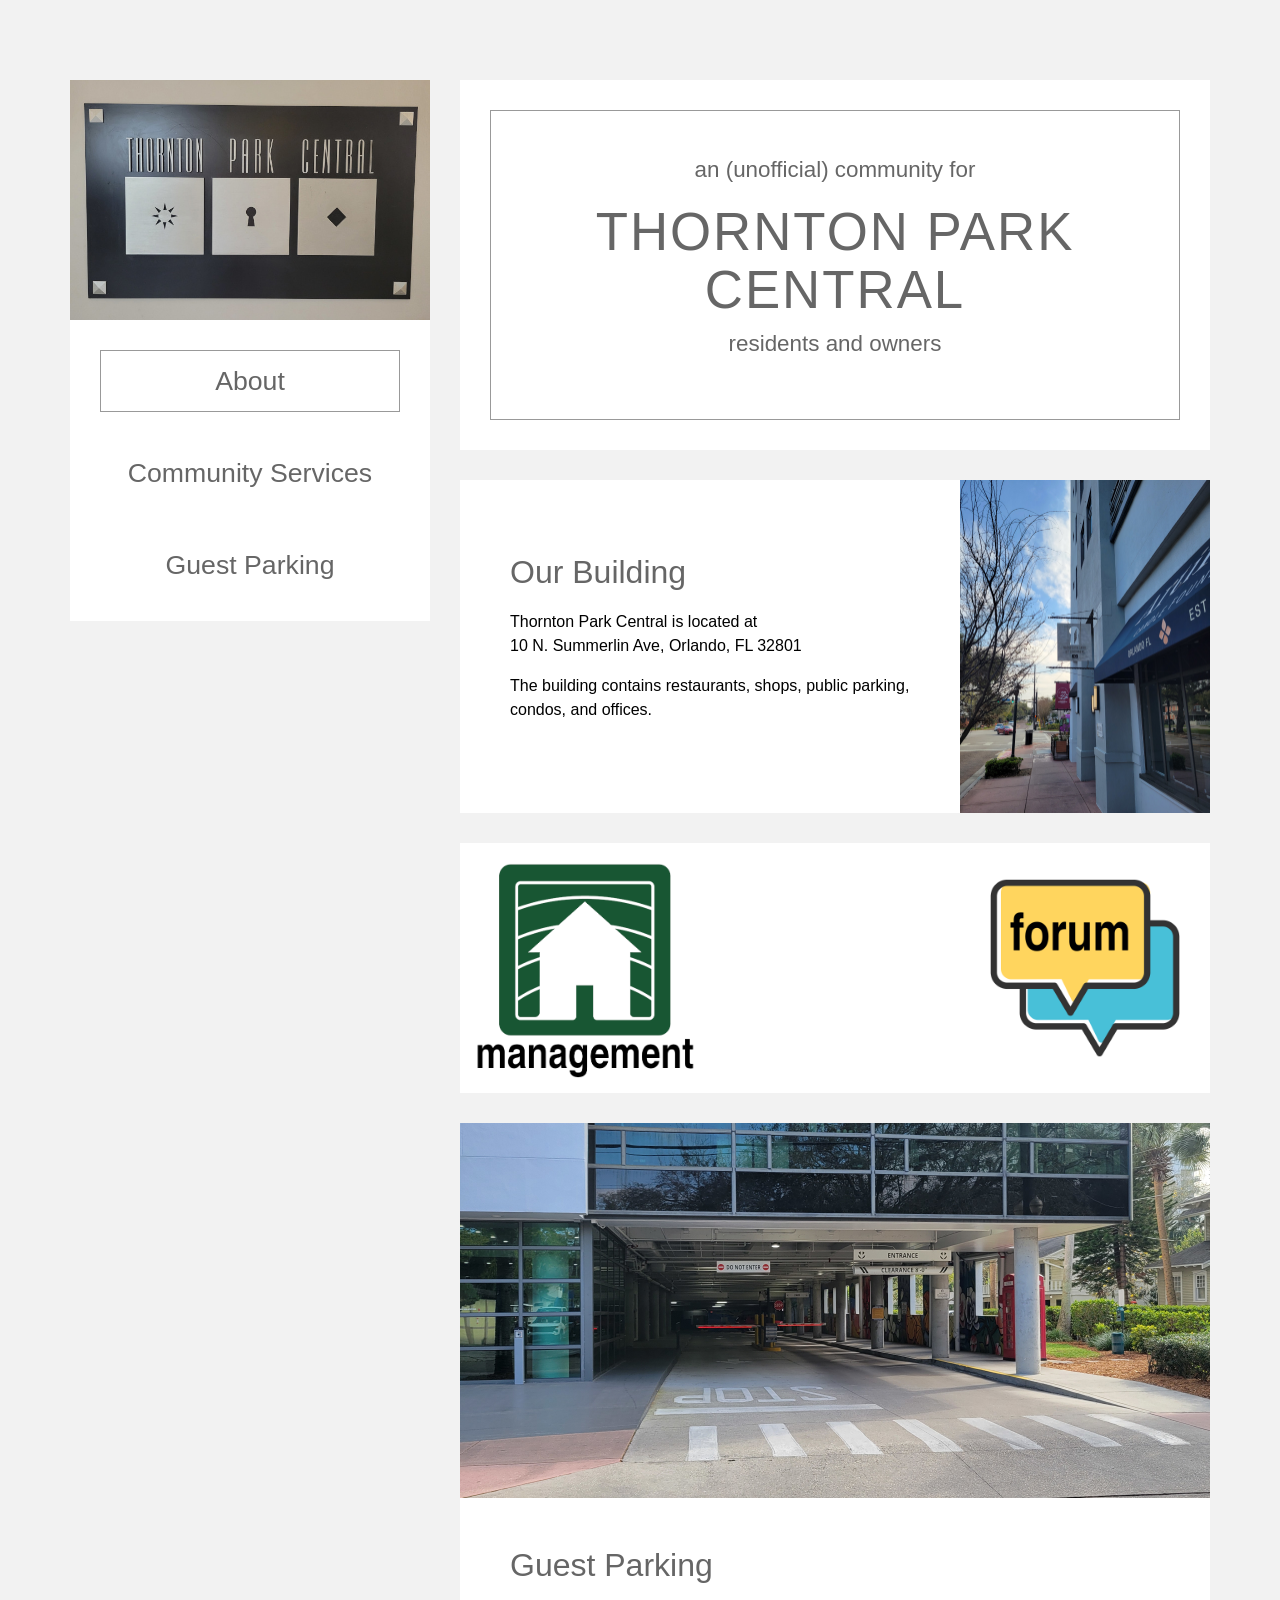
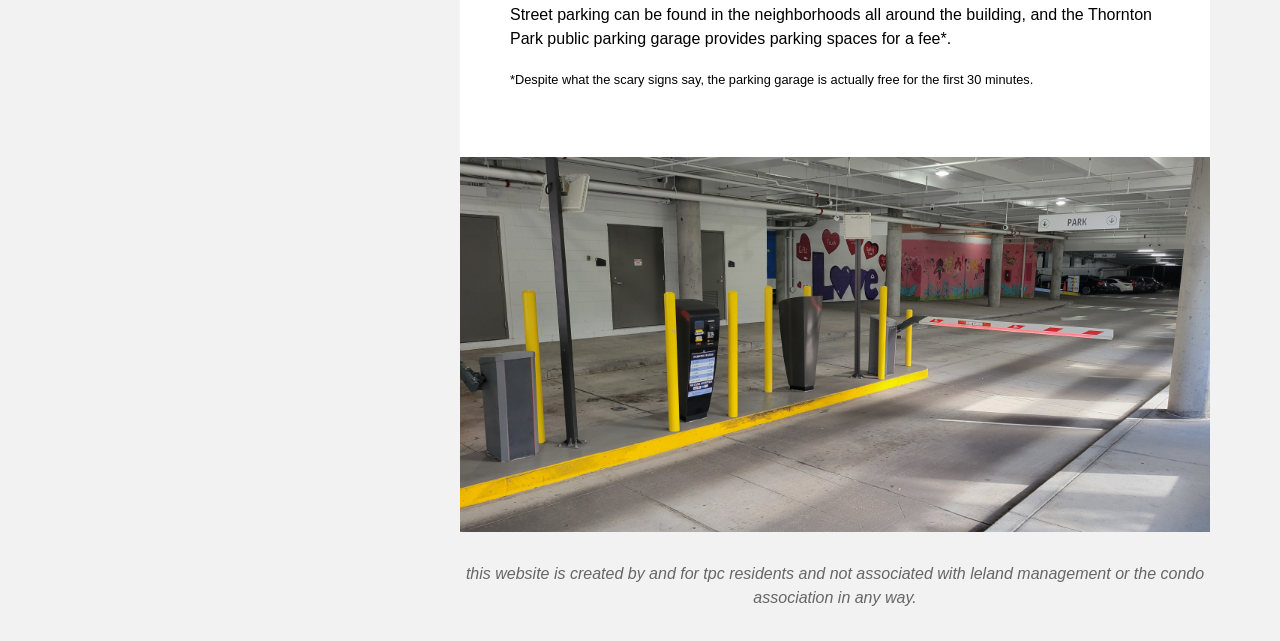
<file: docs/index.html>
<!DOCTYPE html>
<html lang="en">
<head>
    <meta charset="utf-8">
    <meta http-equiv="X-UA-Compatible" content="IE=edge">
    <meta name="viewport" content="width=device-width, initial-scale=1">

    <title>Thornton Park Central Condos</title>
<!--
Elevate
http://www.templatemo.com/tm-481-elevate
-->
    <!-- load stylesheets -->
    <link rel="stylesheet" href="css/bootstrap.min.css">                                      <!-- Bootstrap style -->
    <link rel="stylesheet" href="css/templatemo-style.css">                                   <!-- Templatemo style -->

    <!-- HTML5 shim and Respond.js for IE8 support of HTML5 elements and media queries -->
    <!-- WARNING: Respond.js doesn't work if you view the page via file:// -->
        <!--[if lt IE 9]>
          <script src="https://oss.maxcdn.com/html5shiv/3.7.2/html5shiv.min.js"></script>
          <script src="https://oss.maxcdn.com/respond/1.4.2/respond.min.js"></script>
          <![endif]-->

    <link rel="shortcut icon" type="image/x-icon" href="favicon.ico">
    <link rel="icon" type="image/x-icon" href="favicon.ico">
</head>
<body>
    <div class="container">

        <div class="tm-sidebar">
            <img src="img/tpc-symbols.jpg" alt="Thornton Park Central Symbols" class="img-fluid tm-sidebar-image">
            <nav class="tm-main-nav">
                <ul>
                    <li class="tm-nav-item"><a href="#about" class="tm-nav-item-link">About</a></li>
                    <li class="tm-nav-item"><a href="#community-services" class="tm-nav-item-link">Community Services</a></li>
                    <li class="tm-nav-item"><a href="#guest-parking" class="tm-nav-item-link">Guest Parking</a></li>
                </ul>
            </nav>
        </div>
        
        <div class="tm-main-content">
            
            <section id="about" class="tm-content-box tm-banner margin-b-10">
                <div class="tm-banner-inner">
                    <p class="tm-banner-text">an (unofficial) community for</p>
                    <h1 class="tm-banner-title">Thornton Park Central</h1>
                    <p class="tm-banner-text">residents and owners</p>    
                </div>
            </section>

            <section>
                <div class="tm-content-box flex-2-col">
                    
                    <div class="pad flex-item tm-team-description-container">
                        <h2 class="tm-section-title">Our Building</h2>
                        <p class="tm-section-description">Thornton Park Central is located at<br />10 N. Summerlin Ave, Orlando, FL 32801</p>
                        <p class="tm-section-description">The building contains restaurants, shops, public parking, condos, and offices.</p>
                    </div>
                    <div class="flex-item">
                        <img src="img/building-2.jpg" alt="Building" style="width: 250px;">
                    </div>
                </div>
            </section>

            <section>
                <div id="community-services" class="tm-content-box">
                    <ul class="boxes gallery-container">
                        <li class="box">
                            <a href="https://lelandmgt.com/"><img src="img/leland.png" alt="Leland Management" class="img-fluid"></a>
                        </li>
                        <li class="box box-bg">
                            <img src="img/white-bg.jpg" alt="Spacer" class="img-fluid">
                        </li>
                        <li class="box">
                            <a href="https://forum.tpc.condos"><img src="img/forum.png" alt="Forum" class="img-fluid"></a>
                        </li>
                    </ul>
                </div>
            </section>

            <section class="tm-content-box">
                <img src="img/parking-1.jpg" alt="Parking Garage" class="img-fluid">

                <div id="guest-parking" class="pad">
                    <h2 class="tm-section-title">Guest Parking</h2>
                    <p class="tm-section-description">Street parking can be found in the neighborhoods all around the building, and the Thornton Park public parking garage provides parking spaces for a fee*.</p>
                    <p class="tm-section-description"><small>*Despite what the scary signs say, the parking garage is actually free for the first 30 minutes.</small></p>
                </div>

                <div class="flex-item">
                    <img src="img/parking-3.jpg" alt="E Washington St parking entrance" class="img-fluid">
                </div>                    
            </section>

            <footer class="tm-footer">
                <p class="text-xs-center"><i>this website is created by and for tpc residents and not associated with leland management or the condo association in any way.</i></p>
            </footer>

        </div>
         
    </div>
    
    <!-- load JS files -->
    
    <script src="js/jquery-1.11.3.min.js"></script>             <!-- jQuery (https://jquery.com/download/) -->
    <script src="js/jquery.singlePageNav.min.js"></script>      <!-- Single Page Nav (https://github.com/ChrisWojcik/single-page-nav) -->
    <script src="js/jquery.touchSwipe.min.js"></script>         <!-- https://github.com/mattbryson/TouchSwipe-Jquery-Plugin -->
    
    <!-- Templatemo scripts -->
    <script>                      

    $(document).ready(function(){

        // Single page nav
        if($(window).width() <= 1139) {
            $('.tm-main-nav').singlePageNav({
                'currentClass' : "active",
                offset : 100
            });
        } else {
            $('.tm-main-nav').singlePageNav({
                'currentClass' : "active",
                offset : 80
            });
        }

        // Handle nav offset upon window resize
        $(window).resize(function(){
            if($(window).width() <= 1139) {
                $('.tm-main-nav').singlePageNav({
                    'currentClass' : "active",
                    offset : 100
                });
            } else {
                $('.tm-main-nav').singlePageNav({
                    'currentClass' : "active",
                    offset : 80
                });
            }
        });



    });

    </script>             

</body>
</html>
</file>
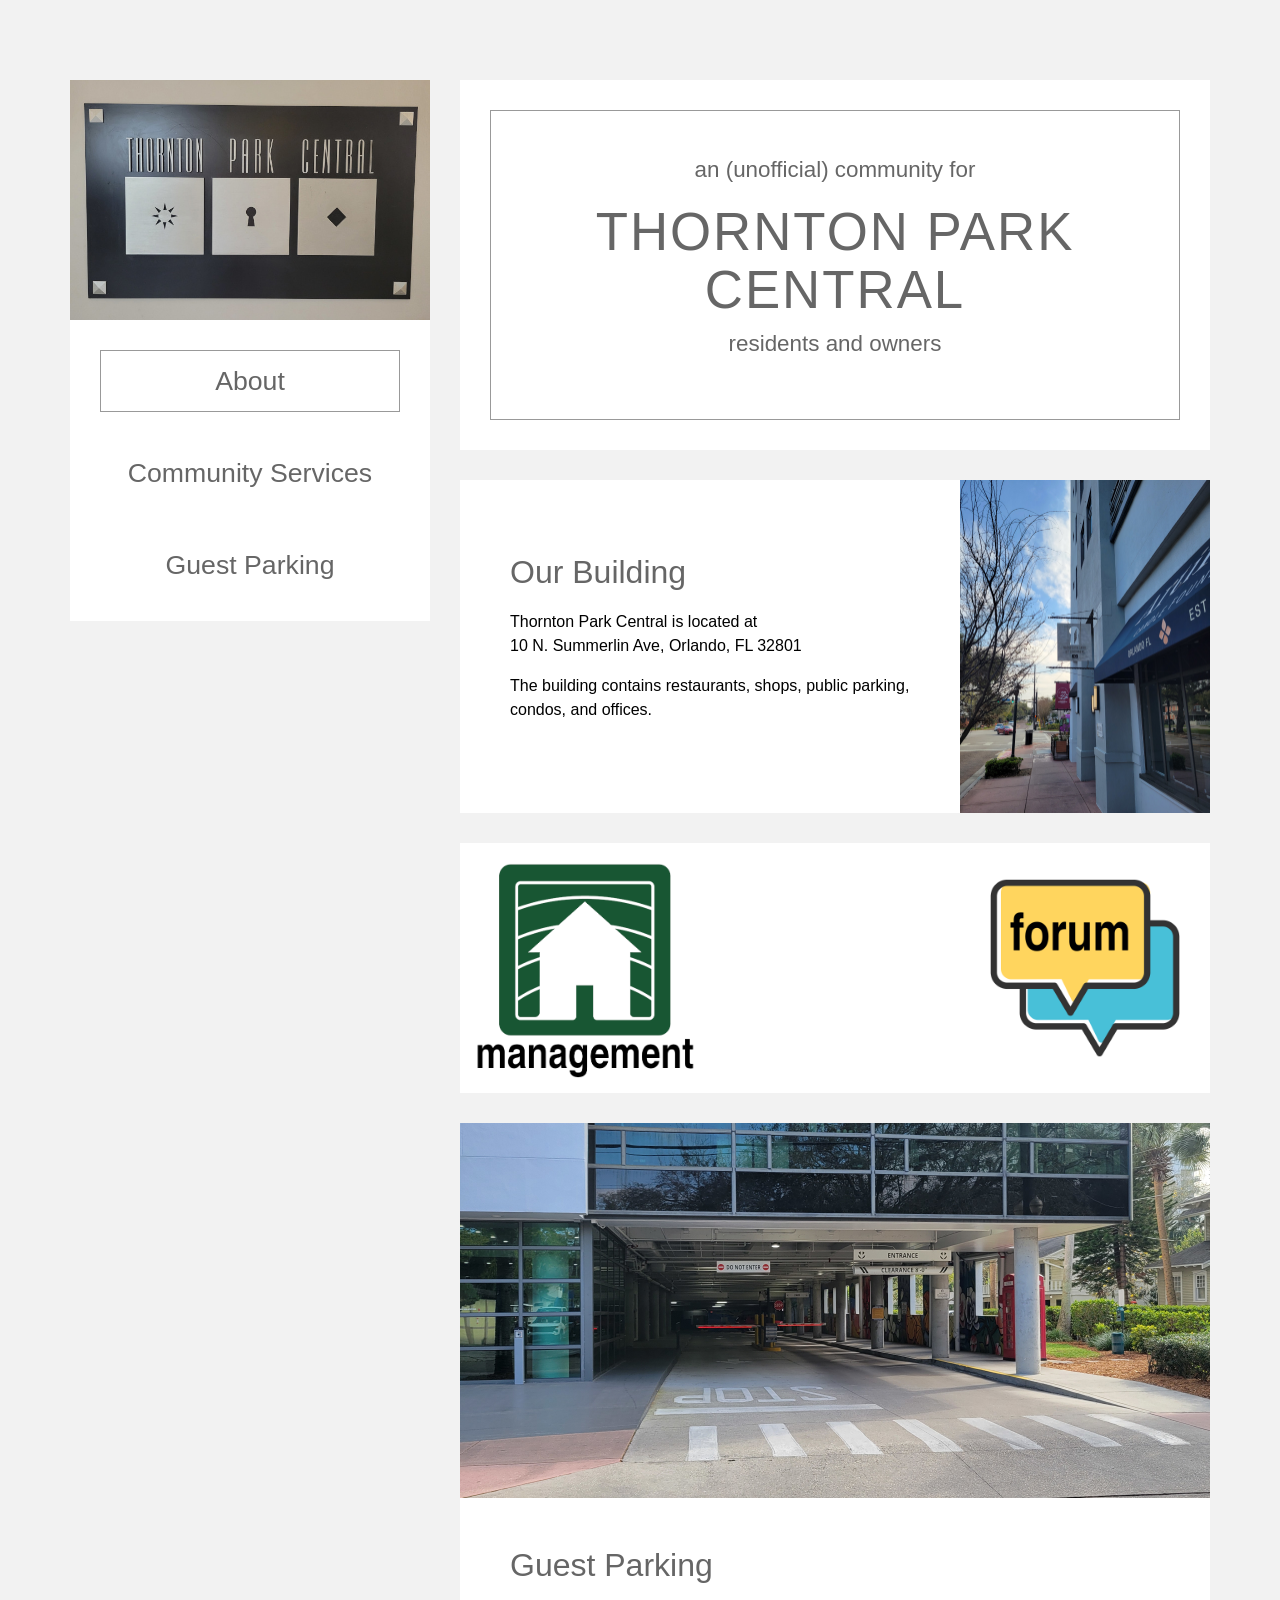
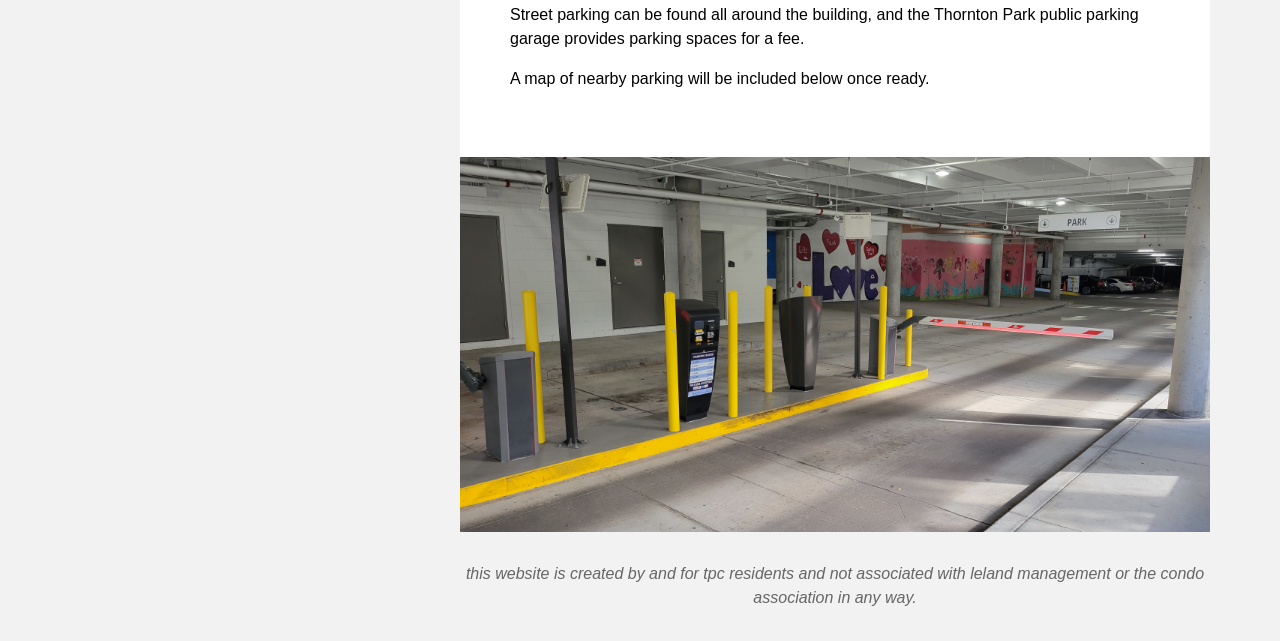
<file: site/index.html>
<!DOCTYPE html>
<html lang="en">
<head>
    <meta charset="utf-8">
    <meta http-equiv="X-UA-Compatible" content="IE=edge">
    <meta name="viewport" content="width=device-width, initial-scale=1">

    <title>Thornton Park Central Condos</title>
<!--
Elevate
http://www.templatemo.com/tm-481-elevate
-->
    <!-- load stylesheets -->
    <link rel="stylesheet" href="css/bootstrap.min.css">                                      <!-- Bootstrap style -->
    <link rel="stylesheet" href="css/templatemo-style.css">                                   <!-- Templatemo style -->

    <!-- HTML5 shim and Respond.js for IE8 support of HTML5 elements and media queries -->
    <!-- WARNING: Respond.js doesn't work if you view the page via file:// -->
        <!--[if lt IE 9]>
          <script src="https://oss.maxcdn.com/html5shiv/3.7.2/html5shiv.min.js"></script>
          <script src="https://oss.maxcdn.com/respond/1.4.2/respond.min.js"></script>
          <![endif]-->
      </head>

      <body>
        <div class="container">

            <div class="tm-sidebar">
                <img src="img/tpc-symbols.jpg" alt="Thornton Park Central Symbols" class="img-fluid tm-sidebar-image">
                <nav class="tm-main-nav">
                    <ul>
                        <li class="tm-nav-item"><a href="#about" class="tm-nav-item-link">About</a></li>
                        <li class="tm-nav-item"><a href="#community-services" class="tm-nav-item-link">Community Services</a></li>
                        <li class="tm-nav-item"><a href="#guest-parking" class="tm-nav-item-link">Guest Parking</a></li>
                    </ul>
                </nav>
            </div>
            
            <div class="tm-main-content">
                
                <section id="about" class="tm-content-box tm-banner margin-b-10">
                    <div class="tm-banner-inner">
                        <p class="tm-banner-text">an (unofficial) community for</p>
                        <h1 class="tm-banner-title">Thornton Park Central</h1>
                        <p class="tm-banner-text">residents and owners</p>    
                    </div>
                </section>

                <section>
                    <div class="tm-content-box flex-2-col">
                        
                        <div class="pad flex-item tm-team-description-container">
                            <h2 class="tm-section-title">Our Building</h2>
                            <p class="tm-section-description">Thornton Park Central is located at<br />10 N. Summerlin Ave, Orlando, FL 32801</p>
                            <p class="tm-section-description">The building contains restaurants, shops, public parking, condos, and offices.</p>
                        </div>
                        <div class="flex-item">
                            <img src="img/building-2.jpg" alt="Building" style="width: 250px;">
                        </div>
                    </div>
                </section>

                <section>
                    <div id="community-services" class="tm-content-box">
                        <ul class="boxes gallery-container">
                            <li class="box">
                                <a href="https://www.lelandmanagement.com/community_sessions/login/thornton-park-central-condos"><img src="img/leland.png" alt="Leland Management" class="img-fluid"></a>
                            </li>
                            <li class="box box-bg">
                                <img src="img/white-bg.jpg" alt="Spacer" class="img-fluid">
                            </li>
                            <li class="box">
                                <a href="https://forum.tpc.condos"><img src="img/forum.png" alt="Forum" class="img-fluid"></a>
                            </li>
                        </ul>
                    </div>
                </section>

                <section class="tm-content-box">
                    <img src="img/parking-1.jpg" alt="Parking Garage" class="img-fluid">

                    <div id="guest-parking" class="pad">
                        <h2 class="tm-section-title">Guest Parking</h2>
                        <p class="tm-section-description">Street parking can be found all around the building, and the Thornton Park public parking garage provides parking spaces for a fee.</p>
                        <p class="tm-section-description">A map of nearby parking will be included below once ready.</p>
                    </div>

                    <div class="flex-item">
                        <img src="img/parking-3.jpg" alt="parking -- temporary" class="img-fluid">
                    </div>                    
                </section>

                <footer class="tm-footer">
                    <p class="text-xs-center"><i>this website is created by and for tpc residents and not associated with leland management or the condo association in any way.</i></p>
                </footer>

            </div>
             
        </div>
        
        <!-- load JS files -->
        
        <script src="js/jquery-1.11.3.min.js"></script>             <!-- jQuery (https://jquery.com/download/) -->
        <script src="js/bootstrap.min.js"></script>                 <!-- Bootstrap (http://v4-alpha.getbootstrap.com/getting-started/download/) -->
        <script src="js/jquery.singlePageNav.min.js"></script>      <!-- Single Page Nav (https://github.com/ChrisWojcik/single-page-nav) -->
        <script src="js/jquery.touchSwipe.min.js"></script>         <!-- https://github.com/mattbryson/TouchSwipe-Jquery-Plugin -->
        
        <!-- Templatemo scripts -->
        <script>                      
    
        $(document).ready(function(){

            // Single page nav
            if($(window).width() <= 1139) {
                $('.tm-main-nav').singlePageNav({
                    'currentClass' : "active",
                    offset : 100
                });
            } else {
                $('.tm-main-nav').singlePageNav({
                    'currentClass' : "active",
                    offset : 80
                });
            }

            // Handle nav offset upon window resize
            $(window).resize(function(){
                if($(window).width() <= 1139) {
                    $('.tm-main-nav').singlePageNav({
                        'currentClass' : "active",
                        offset : 100
                    });
                } else {
                    $('.tm-main-nav').singlePageNav({
                        'currentClass' : "active",
                        offset : 80
                    });
                }
            });



        });
    
        </script>             

    </body>
    </html>
</file>
<file: docs/css/templatemo-style.css>
/* 

Elevate

http://www.templatemo.com/tm-481-elevate


Line border color #999 

Title text, menu color #666

Paragraph text color #000

*/

a:focus {
	color: #666;
	outline: none;
}

ul { 
	padding: 0;
	margin: 0; 
}

body {
	background-color: #f2f2f2;
	color: #000;
	font-family: 'Open Sans', Helvetica, Arial, sans-serif;
	font-size: 16px;
	font-weight: 300;
	padding-top: 80px;
	overflow-x: hidden;
}

.tm-sidebar {
	position: fixed;
	width: 360px;
}

.tm-main-nav {
	background-color: white;
	font-size: 1.6667em;
	padding-top: 15px;
	padding-bottom: 10px;
	text-align: center;
}

.tm-nav-item {
	list-style: none;
	width: 100%;
	padding: 15px 30px;
}

.tm-nav-item-link{
	border: 1px solid rgba(0,0,0,0);
	color: #666;
	display: block;
	padding: 10px;
	width: 100%;
	-webkit-transition: all 0.3s ease;
	transition: all 0.3s ease;
}

.tm-nav-item-link.active,
.tm-nav-item-link:hover {
	color: #666;
	text-decoration: none;
	border: 1px solid #999;
}

.tm-nav-item-link:focus { text-decoration: none; }

.tm-banner-title, 
.tm-section-title, 
.tm-banner-text {
	color: #666;
	font-weight: 300;
	margin-top: 0;
}

.tm-section-title {	margin-bottom: 20px; }

.tm-section-title-box {	margin-bottom: 0; }

.tm-banner-title { 
	font-size: 3.3em;
	letter-spacing: 2px; 
}

.tm-main-content {
	margin-left: 360px;
	padding-left: 30px;
}

.tm-content-box {
	background-color: white;
	margin-bottom: 30px;
}

.pad { padding: 50px; }

.tm-banner {
	height: 370px;
	padding: 30px;
}
	
.tm-banner-inner {
	border: 1px solid #999;
	height: 100%;
	text-align: center;
	display: -webkit-box;
	display: -webkit-flex;
	display: -ms-flexbox;
	display: flex;
    -webkit-box-orient: vertical;
    -webkit-box-direction: normal;
    -webkit-flex-direction: column;
        -ms-flex-direction: column;
            flex-direction: column;
    -webkit-box-align: center;
    -webkit-align-items: center;
        -ms-flex-align: center;
            align-items: center;
    -webkit-box-pack: center;
    -webkit-justify-content: center;
        -ms-flex-pack: center;
            justify-content: center;
}
	
.tm-banner-title { text-transform: uppercase; }

.tm-banner-text { font-size: 1.4em; }

.flex-2-col {
	display: -webkit-box;
	display: -webkit-flex;
	display: -ms-flexbox;
	display: flex;
	-webkit-box-align: center;
	-webkit-align-items: center;
	    -ms-flex-align: center;
	        align-items: center;
}

/*http://stackoverflow.com/questions/29562755/flexbox-ie10-width-issues*/
.flex-item { 
	-webkit-box-flex: 0 1 auto; 
	-webkit-flex: 0 1 auto; 
	    -ms-flex: 0 1 auto; 
	        flex: 0 1 auto;
}

.section-description {
	line-height: 1.8;
	margin-bottom: 25px;
}

.section-description:last-child { margin-bottom: 0; }

.tm-team-description-container { max-width: 500px; }

.box {
	background-color: white;
	list-style: none;
	width: 33.3333%;
	height: auto;
}

.box-bg { position: relative; }

.tm-box-bg-title {
	position: absolute;
	top: 0; right: 0; bottom: 0; left: 0;
	display: -webkit-box;
	display: -webkit-flex;
	display: -ms-flexbox;
	display: flex;
	-webkit-box-align: center;
	-webkit-align-items: center;
	    -ms-flex-align: center;
	        align-items: center;
	-webkit-box-pack: center;
	-webkit-justify-content: center;
	    -ms-flex-pack: center;
	        justify-content: center;
}

.boxes {
	display: -webkit-box;
	display: -webkit-flex;
	display: -ms-flexbox;
	display: flex;
	-webkit-flex-wrap: wrap;
	    -ms-flex-wrap: wrap;
	        flex-wrap: wrap;
}

.carousel {
    position: relative;
    height: auto;
  	padding: 50px 50px 80px 50px;
  	text-align: center;
}

.carousel-indicators { bottom: 30px; }

/*http://codepen.io/matthewhirsch/pen/OPwQRL*/
.carousel-content {
    color:black;
    display:-webkit-box;
    display:-webkit-flex;
    display:-ms-flexbox;
    display:flex;
    -webkit-box-align:center;
    -webkit-align-items:center;
        -ms-flex-align:center;
            align-items:center;
}

.carousel-indicators li { border: 1px solid #999; }

.carousel-indicators .active { background-color: #999; }

.contact-form {	overflow: hidden; }

.form-control {
	border-radius: 0;
	font-size: 1em;	
}

.form-control:focus {
	border-color: #999;
    box-shadow: inset 0 1px 1px rgba(0,0,0,.075),0 0 8px rgba(153, 153, 153, 0.45);
}

.form-group { margin-bottom: 20px; }

.form-group-2-col-left {
	padding-left: 0;
	padding-right: 5px;
}

.form-group-2-col-right {
	padding-right: 0;
	padding-left: 5px;
}

.submit-btn {
	border-radius: 0;
	background: transparent;
	border: 1px solid #999;
	color: #999;
	float: right;
	font-size: 1.4em;	
	font-weight: 300;
	padding: 15px 60px;
	-webkit-transition: all 0.3s ease;
	transition: all 0.3s ease;
}

.submit-btn:focus,
.submit-btn:hover,
.submit-btn:visited,
.submit-btn:active,
.submit-btn:active:hover,
.submit-btn:active:focus {
	background: #999;
	border: 1px solid #999;
	color: white;
}

.tm-footer {
	color: #666;
	padding-bottom: 15px;
}

@media (min-width: 1200px){
	.container { max-width: 1170px; }
}

@media screen and (max-width: 1199px) and (min-width: 1140px) {
	.container { width: 1080px; }
	.tm-sidebar { width: 300px; }
	.tm-main-content { margin-left: 300px; }
	.tm-team-description-container { max-width: 330px; }	
}

/*http://stackoverflow.com/questions/11404744/media-queries-max-width-or-max-height*/
@media screen and (max-width: 1139px), screen and (max-height: 834px) {

	body {	padding-top: 100px;	}

	.tm-sidebar {
	    position: fixed;
	    width: 100%;
	    top: 0;
	    left: 0;
	    z-index: 1000;
	}

	.tm-sidebar-image { display: none; }

	.tm-main-nav {
		border-bottom: 1px solid rgba(153, 153, 153, 0.20);
		font-size: 1.1em;
		overflow: hidden;
		padding-top: 0;
		padding-bottom: 0;
	}

	.tm-nav-item {
		float: left;
		padding: 10px;
		width: 25%;
	}

	.tm-main-content {
		margin-left: auto;
		margin-right: auto;
		max-width: 750px;
		padding-left: 0;
	}

	.tm-content-box { margin-left: 0; }
}

@media screen and (max-width: 991px) {
	.tm-team-description-container { max-width: 440px; }
}

@media screen and (max-width: 767px) {
	.form-group-2-col-left,
	.form-group-2-col-right {
		padding-left: 0;
		padding-right: 0;
	}
	.tm-team-description-container { 
		max-width: 296px; 
		width: 50%;
	}
}

@media screen and (max-width: 991px) and (min-width: 780px) {
	.container { width: 780px; }	
}

@media screen and (max-width: 640px) {
	body { padding-top: 30px; }
	.tm-sidebar { display: none; }
}

@media screen and (max-width: 564px) {

	.tm-banner-title { font-size: 2.8em; }
	.tm-banner-text { font-size: 1.2em; }
	
	.flex-2-col {
		-webkit-flex-flow: column;
		    -ms-flex-flow: column;
		        flex-flow: column;
	}

	.tm-section-title-box {	font-size: 1.2em; }

	.pad {
		padding: 30px;
		width: 100%;
	}

	.submit-btn {
		font-size: 1.2em;
		padding: 10px 30px;
	}

}
</file>
<file: site/css/templatemo-style.css>
/* 

Elevate

http://www.templatemo.com/tm-481-elevate


Line border color #999 

Title text, menu color #666

Paragraph text color #000

*/

a:focus {
	color: #666;
	outline: none;
}

ul { 
	padding: 0;
	margin: 0; 
}

body {
	background-color: #f2f2f2;
	color: #000;
	font-family: 'Open Sans', Helvetica, Arial, sans-serif;
	font-size: 16px;
	font-weight: 300;
	padding-top: 80px;
	overflow-x: hidden;
}

.tm-sidebar {
	position: fixed;
	width: 360px;
}

.tm-main-nav {
	background-color: white;
	font-size: 1.6667em;
	padding-top: 15px;
	padding-bottom: 10px;
	text-align: center;
}

.tm-nav-item {
	list-style: none;
	width: 100%;
	padding: 15px 30px;
}

.tm-nav-item-link{
	border: 1px solid rgba(0,0,0,0);
	color: #666;
	display: block;
	padding: 10px;
	width: 100%;
	-webkit-transition: all 0.3s ease;
	transition: all 0.3s ease;
}

.tm-nav-item-link.active,
.tm-nav-item-link:hover {
	color: #666;
	text-decoration: none;
	border: 1px solid #999;
}

.tm-nav-item-link:focus { text-decoration: none; }

.tm-banner-title, 
.tm-section-title, 
.tm-banner-text {
	color: #666;
	font-weight: 300;
	margin-top: 0;
}

.tm-section-title {	margin-bottom: 20px; }

.tm-section-title-box {	margin-bottom: 0; }

.tm-banner-title { 
	font-size: 3.3em;
	letter-spacing: 2px; 
}

.tm-main-content {
	margin-left: 360px;
	padding-left: 30px;
}

.tm-content-box {
	background-color: white;
	margin-bottom: 30px;
}

.pad { padding: 50px; }

.tm-banner {
	height: 370px;
	padding: 30px;
}
	
.tm-banner-inner {
	border: 1px solid #999;
	height: 100%;
	text-align: center;
	display: -webkit-box;
	display: -webkit-flex;
	display: -ms-flexbox;
	display: flex;
    -webkit-box-orient: vertical;
    -webkit-box-direction: normal;
    -webkit-flex-direction: column;
        -ms-flex-direction: column;
            flex-direction: column;
    -webkit-box-align: center;
    -webkit-align-items: center;
        -ms-flex-align: center;
            align-items: center;
    -webkit-box-pack: center;
    -webkit-justify-content: center;
        -ms-flex-pack: center;
            justify-content: center;
}
	
.tm-banner-title { text-transform: uppercase; }

.tm-banner-text { font-size: 1.4em; }

.flex-2-col {
	display: -webkit-box;
	display: -webkit-flex;
	display: -ms-flexbox;
	display: flex;
	-webkit-box-align: center;
	-webkit-align-items: center;
	    -ms-flex-align: center;
	        align-items: center;
}

/*http://stackoverflow.com/questions/29562755/flexbox-ie10-width-issues*/
.flex-item { 
	-webkit-box-flex: 0 1 auto; 
	-webkit-flex: 0 1 auto; 
	    -ms-flex: 0 1 auto; 
	        flex: 0 1 auto;
}

.section-description {
	line-height: 1.8;
	margin-bottom: 25px;
}

.section-description:last-child { margin-bottom: 0; }

.tm-team-description-container { max-width: 500px; }

.box {
	background-color: white;
	list-style: none;
	width: 33.3333%;
	height: auto;
}

.box-bg { position: relative; }

.tm-box-bg-title {
	position: absolute;
	top: 0; right: 0; bottom: 0; left: 0;
	display: -webkit-box;
	display: -webkit-flex;
	display: -ms-flexbox;
	display: flex;
	-webkit-box-align: center;
	-webkit-align-items: center;
	    -ms-flex-align: center;
	        align-items: center;
	-webkit-box-pack: center;
	-webkit-justify-content: center;
	    -ms-flex-pack: center;
	        justify-content: center;
}

.boxes {
	display: -webkit-box;
	display: -webkit-flex;
	display: -ms-flexbox;
	display: flex;
	-webkit-flex-wrap: wrap;
	    -ms-flex-wrap: wrap;
	        flex-wrap: wrap;
}

.carousel {
    position: relative;
    height: auto;
  	padding: 50px 50px 80px 50px;
  	text-align: center;
}

.carousel-indicators { bottom: 30px; }

/*http://codepen.io/matthewhirsch/pen/OPwQRL*/
.carousel-content {
    color:black;
    display:-webkit-box;
    display:-webkit-flex;
    display:-ms-flexbox;
    display:flex;
    -webkit-box-align:center;
    -webkit-align-items:center;
        -ms-flex-align:center;
            align-items:center;
}

.carousel-indicators li { border: 1px solid #999; }

.carousel-indicators .active { background-color: #999; }

.contact-form {	overflow: hidden; }

.form-control {
	border-radius: 0;
	font-size: 1em;	
}

.form-control:focus {
	border-color: #999;
    box-shadow: inset 0 1px 1px rgba(0,0,0,.075),0 0 8px rgba(153, 153, 153, 0.45);
}

.form-group { margin-bottom: 20px; }

.form-group-2-col-left {
	padding-left: 0;
	padding-right: 5px;
}

.form-group-2-col-right {
	padding-right: 0;
	padding-left: 5px;
}

.submit-btn {
	border-radius: 0;
	background: transparent;
	border: 1px solid #999;
	color: #999;
	float: right;
	font-size: 1.4em;	
	font-weight: 300;
	padding: 15px 60px;
	-webkit-transition: all 0.3s ease;
	transition: all 0.3s ease;
}

.submit-btn:focus,
.submit-btn:hover,
.submit-btn:visited,
.submit-btn:active,
.submit-btn:active:hover,
.submit-btn:active:focus {
	background: #999;
	border: 1px solid #999;
	color: white;
}

.tm-footer {
	color: #666;
	padding-bottom: 15px;
}

@media (min-width: 1200px){
	.container { max-width: 1170px; }
}

@media screen and (max-width: 1199px) and (min-width: 1140px) {
	.container { width: 1080px; }
	.tm-sidebar { width: 300px; }
	.tm-main-content { margin-left: 300px; }
	.tm-team-description-container { max-width: 330px; }	
}

/*http://stackoverflow.com/questions/11404744/media-queries-max-width-or-max-height*/
@media screen and (max-width: 1139px), screen and (max-height: 834px) {

	body {	padding-top: 100px;	}

	.tm-sidebar {
	    position: fixed;
	    width: 100%;
	    top: 0;
	    left: 0;
	    z-index: 1000;
	}

	.tm-sidebar-image { display: none; }

	.tm-main-nav {
		border-bottom: 1px solid rgba(153, 153, 153, 0.20);
		font-size: 1.1em;
		overflow: hidden;
		padding-top: 0;
		padding-bottom: 0;
	}

	.tm-nav-item {
		float: left;
		padding: 10px;
		width: 25%;
	}

	.tm-main-content {
		margin-left: auto;
		margin-right: auto;
		max-width: 750px;
		padding-left: 0;
	}

	.tm-content-box { margin-left: 0; }
}

@media screen and (max-width: 991px) {
	.tm-team-description-container { max-width: 440px; }
}

@media screen and (max-width: 767px) {
	.form-group-2-col-left,
	.form-group-2-col-right {
		padding-left: 0;
		padding-right: 0;
	}
	.tm-team-description-container { 
		max-width: 296px; 
		width: 50%;
	}
}

@media screen and (max-width: 991px) and (min-width: 780px) {
	.container { width: 780px; }	
}

@media screen and (max-width: 640px) {
	body { padding-top: 30px; }
	.tm-sidebar { display: none; }
}

@media screen and (max-width: 564px) {

	.tm-banner-title { font-size: 2.8em; }
	.tm-banner-text { font-size: 1.2em; }
	
	.flex-2-col {
		-webkit-flex-flow: column;
		    -ms-flex-flow: column;
		        flex-flow: column;
	}

	.tm-section-title-box {	font-size: 1.2em; }

	.pad {
		padding: 30px;
		width: 100%;
	}

	.submit-btn {
		font-size: 1.2em;
		padding: 10px 30px;
	}

}
</file>
